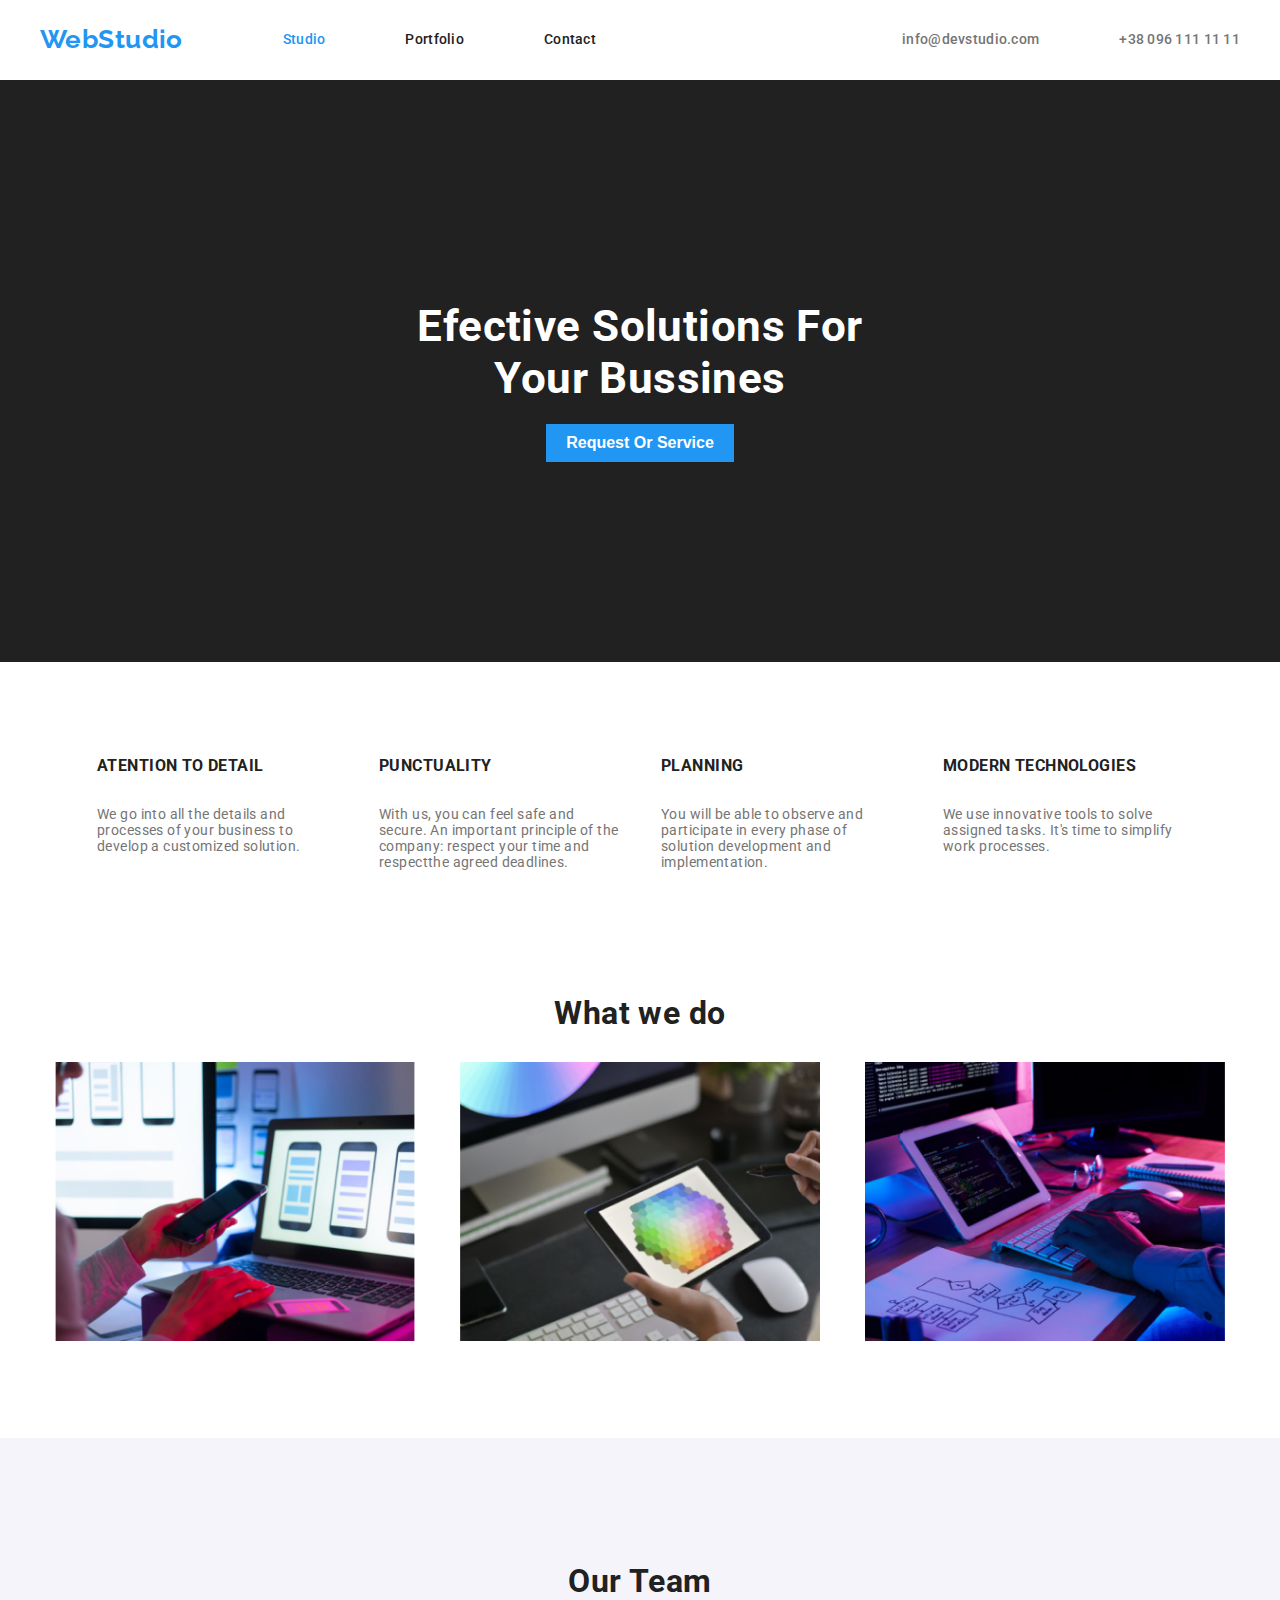
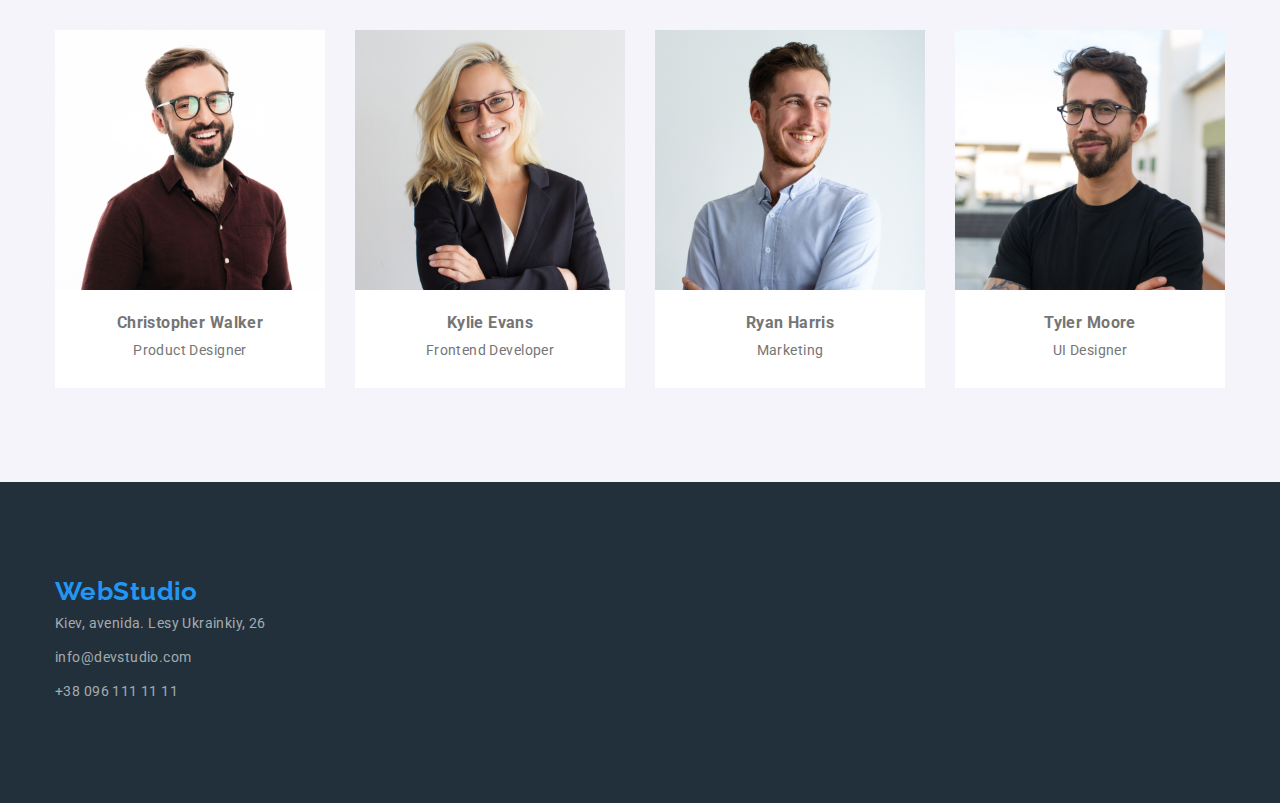
<file: index.html>
<!DOCTYPE html>
<html lang="en">
  <head>
    <meta charset="UTF-8" />
    <meta http-equiv="X-UA-Compatible" content="IE=edge" />
    <meta name="viewport" content="width=device-width, initial-scale=1.0" />
    <link rel="stylesheet" href="./CSS/styles.css" />
    <!-- <link rel="stylesheet" href="node_modules/modern-normalize/modern-normalize.css"> -->

    <title>WebStudio</title>
  </head>

  <body>
    <!-- Header section -->
    <header class="page-header">
      <nav>
        <!-- Logo  -->
        <a class="logo" href="./index.html">WebStudio</a>
        <!-- menu  -->
        <ul class="nav-menu list">
          <li><a class="page current" href="./index.html">studio</a></li>
          <li><a class="page" href="./portfolio.html">portfolio</a></li>
          <li><a class="page" href="">contact</a></li>
        </ul>
      </nav>
      <!-- contacts  -->
      <ul class="contacts-menu list">
        <li><a class="item" href="#">info@devstudio.com</a></li>
        <li><a class="item" href="#">+38 096 111 11 11</a></li>
      </ul>
    </header>

    <!-- main content section  -->
    <main>
      <!-- Hero section  -->
      <section class="hero bg-hero">
        <h1 class="hero-title">efective solutions for your bussines</h1>
        <button class="button-primary" type="button">request or service</button>
      </section>
      <!-- Benefits section  -->
      <section class="section">
        <div class="container">
          <ul class="benefits list">
            <li>
              <h3 class="title">atention to detail</h3>
              <p class="description">
                We go into all the details and processes of your business to
                develop a customized solution.
              </p>
            </li>

            <li>
              <h3 class="title">punctuality</h3>
              <p class="description">
                With us, you can feel safe and secure. An important principle of
                the company: respect your time and respectthe agreed deadlines.
              </p>
            </li>

            <li>
              <h3 class="title">planning</h3>
              <p class="description">
                You will be able to observe and participate in every phase of
                solution development and implementation.
              </p>
            </li>

            <li>
              <h3 class="title">modern technologies</h3>
              <p class="description">
                We use innovative tools to solve assigned tasks. It's time to
                simplify work processes.
              </p>
            </li>
          </ul>
        </div>
      </section>
      <!-- What we do section  -->
      <section class="section no-top-pading what-we-do-section">
        <h2>What we do</h2>
        <div class="container">
          <!-- images  -->
          <ul>
            <li>
              <img src="./images/image1.png" alt="Desktop Apps" width="100%" />
            </li>
            <li>
              <img src="./images/image2.png" alt="Mobile Apps" width="100%" />
            </li>
            <li>
              <img
                src="./images/image3.png"
                alt="Design & solutions"
                width="100%"
              />
            </li>
          </ul>
        </div>
      </section>
      <!-- Our team  -->
      <section class="section team-section">
        <h2>Our Team</h2>
        <div class="container">
          <!-- Cards  -->
          <ul class="team">
            <li>
              <img src="./images/team1.jpg" alt="first Member" width="270" />
              <h3>Christopher Walker</h3>
              <p>Product Designer</p>
            </li>

            <li>
              <img src="./images/team2.jpg" alt="second Member" width="270" />
              <h3>Kylie Evans</h3>
              <p>Frontend Developer</p>
            </li>

            <li>
              <img src="./images/team3.jpg" alt="third Member" width="270" />
              <h3>Ryan Harris</h3>
              <p>Marketing</p>
            </li>

            <li>
              <img src="./images/team4.jpg" alt="fourth Member" width="270" />
              <h3>Tyler Moore</h3>
              <p>UI Designer</p>
            </li>
          </ul>
        </div>
      </section>
    </main>

    <footer>
      <div class="container">
        <a class="logo" href="">WebStudio</a>
        <address>
          <ul>
            <li>
              <a
                class="contact"
                href="#"
                target="_blank"
                rel="noopener noreferrer"
                >Kiev, avenida. Lesy Ukrainkiy, 26</a
              >
            </li>
            <li>
              <a class="contact" href="mailto:info@devstudio.com"
                >info@devstudio.com</a
              >
            </li>
            <li>
              <a class="contact" href="tel:380961111111">+38 096 111 11 11</a>
            </li>
          </ul>
        </address>
      </div>
    </footer>
  </body>
</html>
</file>
<file: CSS/styles.css>
@import url("https://fonts.googleapis.com/css2?family=Raleway:wght@700&display=swap");
@import url("https://fonts.googleapis.com/css2?family=Roboto:wght@400;500;700;900&display=swap");

:root {
  --primary-black-color: #212121;
  --primary-text-color: #757575;
  --primary-white-color: #ffffff;

  --accent-color: #2196f3;
  --background-black: #21303a;
  --background-gray: #f5f4fa;
  --button-filter: #f5f4fa;
  --button-primary-hover: #188ce8;
  --logo-black: #000000;
  --text-white-opacity: #ffffff99;

  --container-padding: calc((100% - 1200px) / 2);
}
* {
  margin: 0;
  padding: 0;
  box-sizing: border-box;
}
body {
  background-color: var(--primary-white-color);
  color: var(--primary-text-color);
  font-family: "Roboto", sans-serif;
  font-size: 14px;
  letter-spacing: 0.03em;
}

.button-primary {
  background-color: var(--accent-color);
  color: var(--primary-white-color);
  font-size: 16px;
  font-weight: 700;

  border: none;
  outline: none;
  text-transform: capitalize;
  padding: 10px 20px;
}
.button-primary:hover {
  background-color: var(--button-primary-hover);
}
.container {
  padding: 0 15px;
  max-width: 1200px;
  margin: 0 auto;
}

.logo {
  color: var(--accent-color);
  font-family: "Raleway", sans-serif;
  font-size: 26px;
  font-weight: 700;
  line-height: 1.2;
  text-decoration: none;
}
.logo-black {
  color: var(--logo-black);
}
.logo-white {
  color: var(--primary-white-color);
}
.section {
  padding: 94px 0;
}
.section > h2 {
  color: var(--primary-black-color);
  font-size: 32px;
  font-weight: 700px;
  padding: 30px 0;
  text-align: center;
}

.no-top-pading {
  padding-top: 0;
}
a{
  text-decoration: none;
}
/* ----------- Header section ----------- */
header {
  display: flex;
  justify-content: space-between;
  align-items: center;

  height: 80px;
  padding: 0 var(--container-padding);
}
header nav {
  display: flex;
  align-items: center;
  gap: 100px;
}

header nav .logo {
  color: var(--accent-color);
  font-family: "Raleway", sans-serif;
  font-size: 26px;
  font-weight: 700;
  line-height: 1.2;
  text-decoration: none;
}

header nav .nav-menu {
  display: flex;
  list-style: none;
  gap: 80px;
}

header nav .nav-menu .page {
  color: var(--primary-black-color);
  font-weight: 500;
  font-size: 14px;
  line-height: 1.4;

  letter-spacing: 0.02em;
  text-decoration: none;
  text-transform: capitalize;
}

.contacts-menu {
  display: flex;
  list-style: none;
  gap: 80px;
}
.contacts-menu .item {
  color: var(--primary-text-color);
  font-weight: 500;
  font-size: 14px;
  line-height: 1.4;
  letter-spacing: 0.02em;
  text-decoration: none;
}
.nav-menu .page:hover,
.nav-menu .page:focus,
.nav-menu .page.current,
.contacts-menu .item:hover,
.contacts-menu .item:focus {
  color: var(--accent-color);
}
/* ----------- Hero section ----------- */
.hero {
  background-color: var(--primary-black-color);
  padding: 200px var(--container-padding);
  text-align: center;
}
.hero .hero-title {
  width: 500px;
  margin: 20px auto;
  color: var(--primary-white-color);
  font-size: 44px;
  text-transform: capitalize;
}
/* ----------- Benefits section ----------- */
.benefits {
  flex-wrap: wrap;
  align-items: flex-start;
  justify-content: space-evenly;
  display: flex;
}
.benefits li {
  list-style: none;
  width: 240px;
}
.benefits li .title {
  height: 50px;
  text-transform: uppercase;
  color: var(--primary-black-color);
}
/* ----------- What we do----------- */
.what-we-do-section .container ul {
  display: flex;
  align-items: center;
  justify-content: space-between;
  flex-wrap: wrap;
}
.what-we-do-section .container ul li {
  list-style: none;
  width: 360px;
}
/*----------- Team section -----------*/
.team-section {
  background-color: var(--background-gray);
}
.team {
  display: flex;
  justify-content: space-between;
  flex-wrap: wrap;
  align-items: flex-end;
}
.team li {
  background-color: var(--primary-white-color);
  text-align: center;
  list-style: none;
}

.team li h3 {
  margin: 20px 0 10px 0;
}
.team li p {
  margin-bottom: 30px;
}
/*----------- Portfolio section -----------*/
.portfolio .menu {
  display: flex;
  align-items: center;
  justify-content: center;
  gap: 15px;
  margin-bottom: 50px;
  list-style: none;
}
.portfolio .menu li button {
  border: none;
  outline: none;
  color: var(--primary-black-color);

  font-weight: 700;
  font-size: 16px;
  line-height: 1.4;
  letter-spacing: 0.02em;
  padding: 10px 30px;

  text-decoration: none;
  text-transform: capitalize;
}
.portfolio .menu li button:hover {
  box-shadow: rgba(82, 82, 82, 0.3) 0 3px 5px;
}

.portfolio .cards {
  justify-content: space-between;
  flex-wrap: wrap;

  display: flex;
}
.portfolio .cards li {
  margin-bottom: 50px;
  width: 360px;
  border: solid 1px var(--gray-1);
}
.portfolio .cards li:hover {
  box-shadow: rgba(82, 82, 82, 0.3) 0 3px 5px;
}
.portfolio .cards li a h2 {
  color: var(--primary-black-color);
  padding: 15px;
}
.portfolio .cards li a p {
  color: var(--primary-text-color);
  font-size: 16px;
  padding: 15px;
}

.portfolio .cards li a img {
  width: 100%;
}

.portfolio .menu li button:hover,
.portfolio .menu li button.current {
  color: var(--primary-white-color);
  background-color: var(--accent-color);
}
/*----------- footer section ----------- */
footer {
  padding: 94px var(--container-padding);
  background-color: var(--background-black);
}
address ul {
  list-style: none;
}
address .contact {
  display: block;
  color: var(--text-white-opacity);
  font-style: normal;
  font-weight: 400;
  font-size: 14px;
  line-height: 1.71;
  text-decoration: none;
  padding: 5px 0;
}
address .contact:hover {
  color: var(--primary-white-color);
}
</file>
